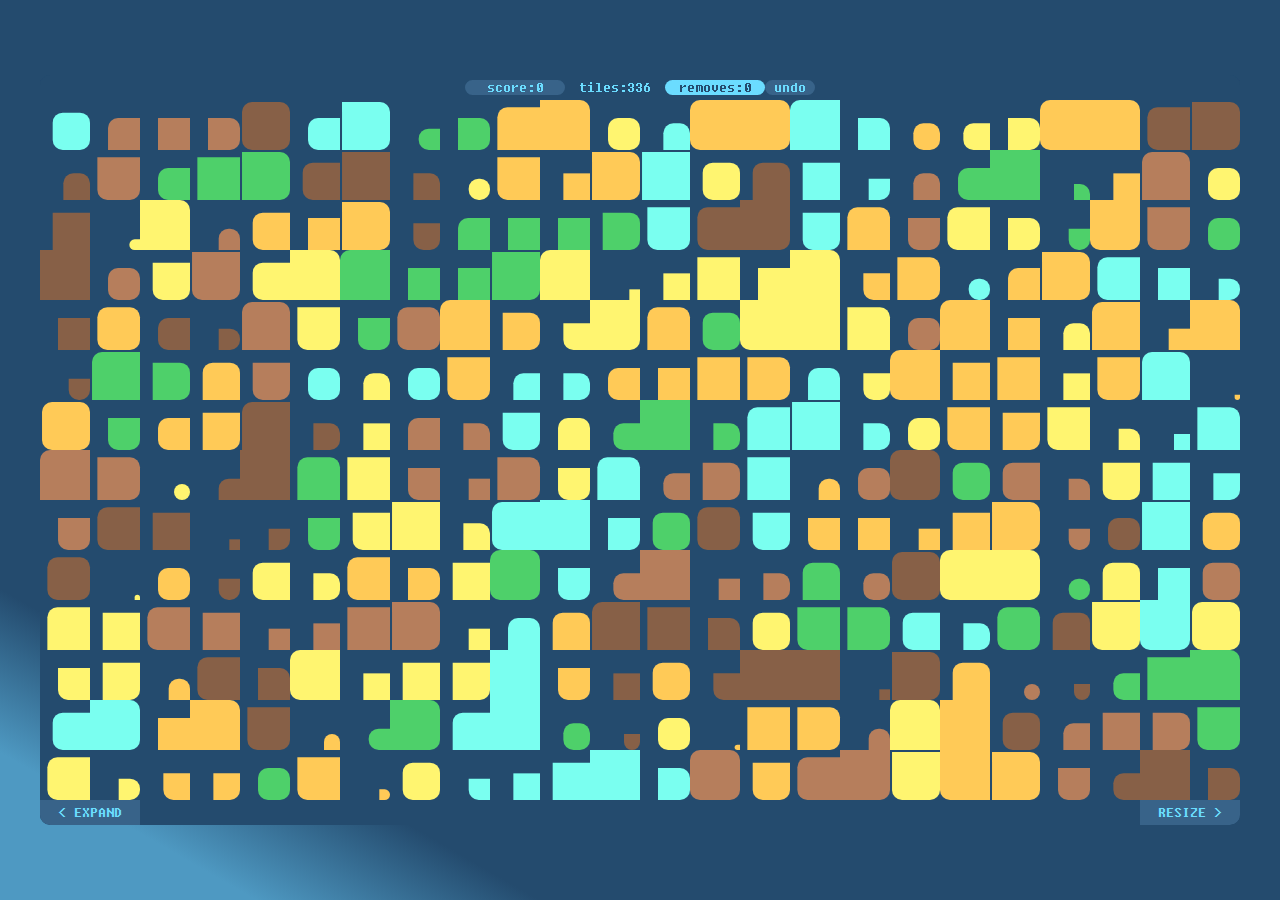
<file: index.html>
<!doctype html>
<html>
<head>
    <meta http-equiv="content-type" content="minimal-ui text/html; charset=utf-8">
    <meta name="viewport" content="width=device-width, initial-scale=1, maximum-scale=1, user-scalable=no">
    <link rel="stylesheet" href="style-desktop.css" type="text/css" rel="stylesheet">

<script type="text/javascript">
if (screen.width <= 699) { document.location = "gameField.html"; }
</script>
<!-- Google tag (gtag.js) -->
<script async src="https://www.googletagmanager.com/gtag/js?id=G-05KJ6P2HW1"></script>
<script>
  window.dataLayer = window.dataLayer || [];
  function gtag(){dataLayer.push(arguments);}
  gtag('js', new Date());
  gtag('config', 'G-05KJ6P2HW1');
</script>
<!-- Google tag (gtag.js) -->    
</head>
<body>
<div id="bg">
    <div id="box">
  	<iframe id="gameFrame"></iframe>
 	 <a href="gameField.html"><div id="fullscreen" class="text">< EXPAND</div></a><div id="handle" class="text">RESIZE ></div>   
    </div>
   </div>
 <script src="frame.js"></script> 
</body>
</html>
</file>
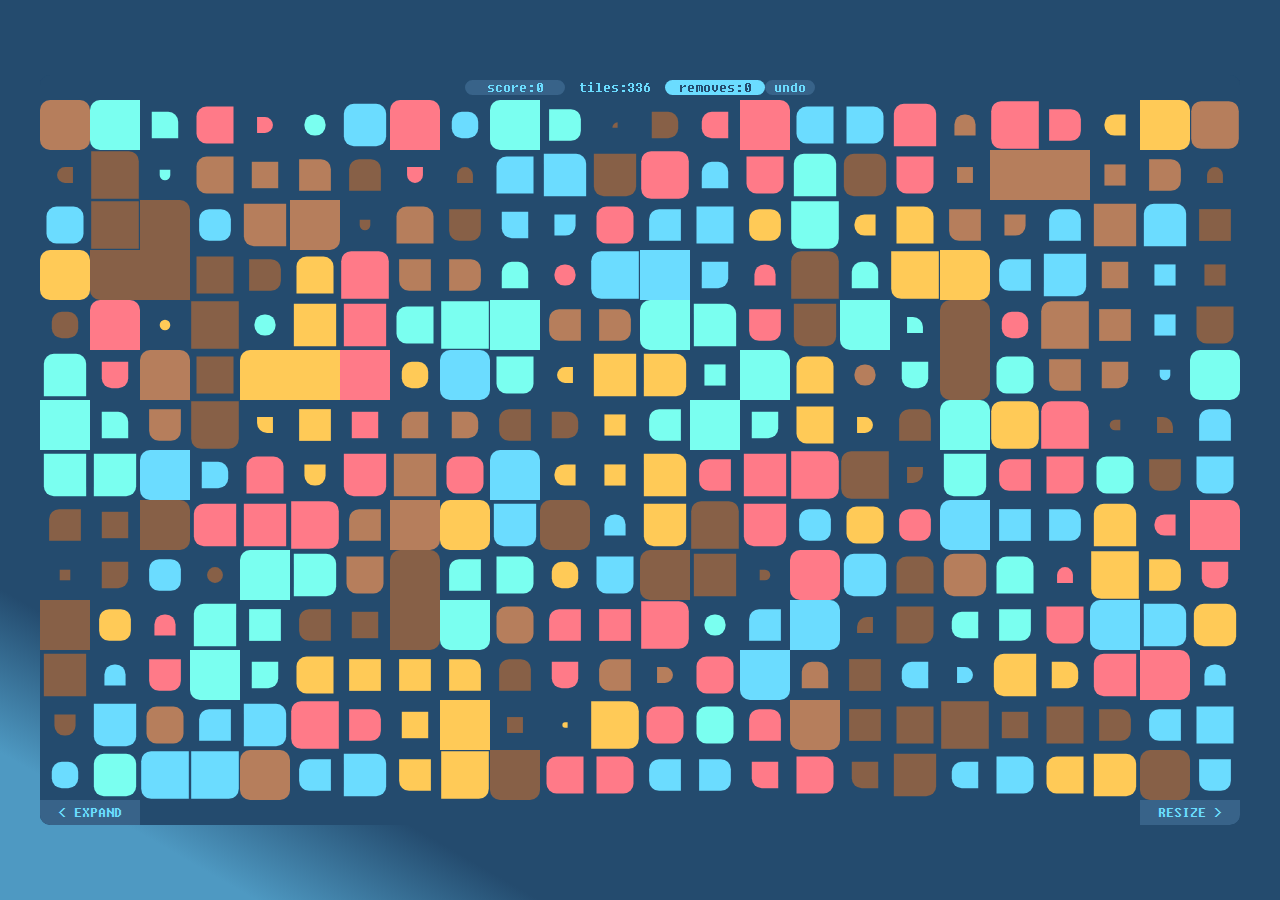
<file: game-desktop.html>
<!doctype html>
<html>
<head>
    <meta http-equiv="content-type" content="minimal-ui text/html; charset=utf-8">
    <meta name="viewport" content="width=device-width, initial-scale=1, maximum-scale=1, user-scalable=no">
    <link rel="stylesheet" href="style-desktop.css" type="text/css" rel="stylesheet">

<script type="text/javascript">
if (screen.width <= 699) { document.location = "gameField.html"; }
</script>

</head>
<body>
<div id="bg">
    <div id="box">
  	<iframe id="gameFrame"></iframe>
 	 <a href="gameField.html"><div id="fullscreen" class="text">< EXPAND</div></a><div id="handle" class="text">RESIZE ></div>   
    </div>
   </div>
 <script src="frame.js"></script> 
</body>
</html>
</file>
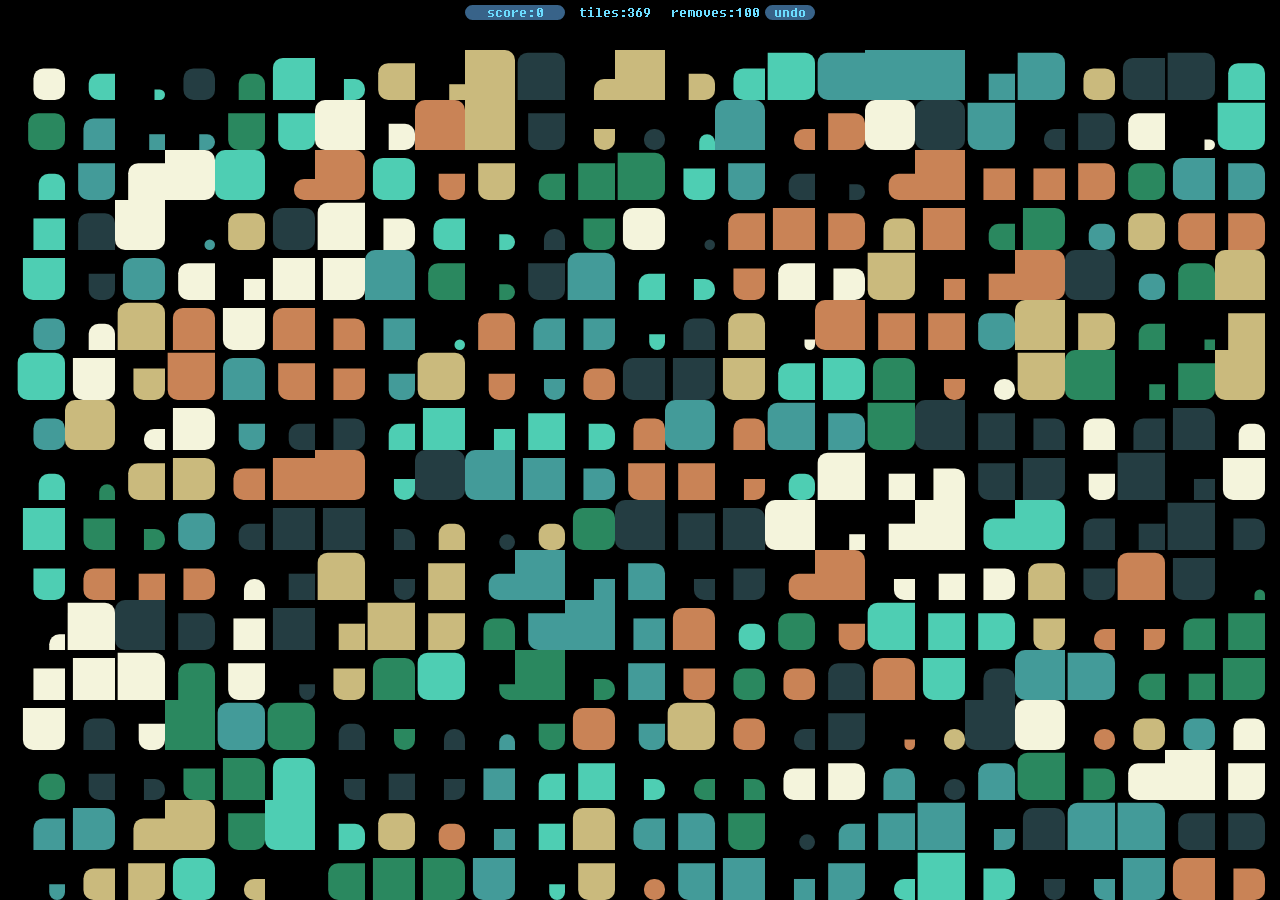
<file: gameField-night.html>
<!doctype html>
<html>
<head>
    <meta http-equiv="content-type" content="minimal-ui text/html; charset=utf-8">
    <meta name="viewport" content="width=device-width, initial-scale=1, maximum-scale=1, user-scalable=no">
    <link rel="stylesheet" href="style-night.css" type="text/css" rel="stylesheet">
</head>
<body>
<canvas id="scoreField"></canvas>
<canvas id="gameField"></canvas>
</body>
<script src="tilefall-night.js"></script>
</html>
</file>
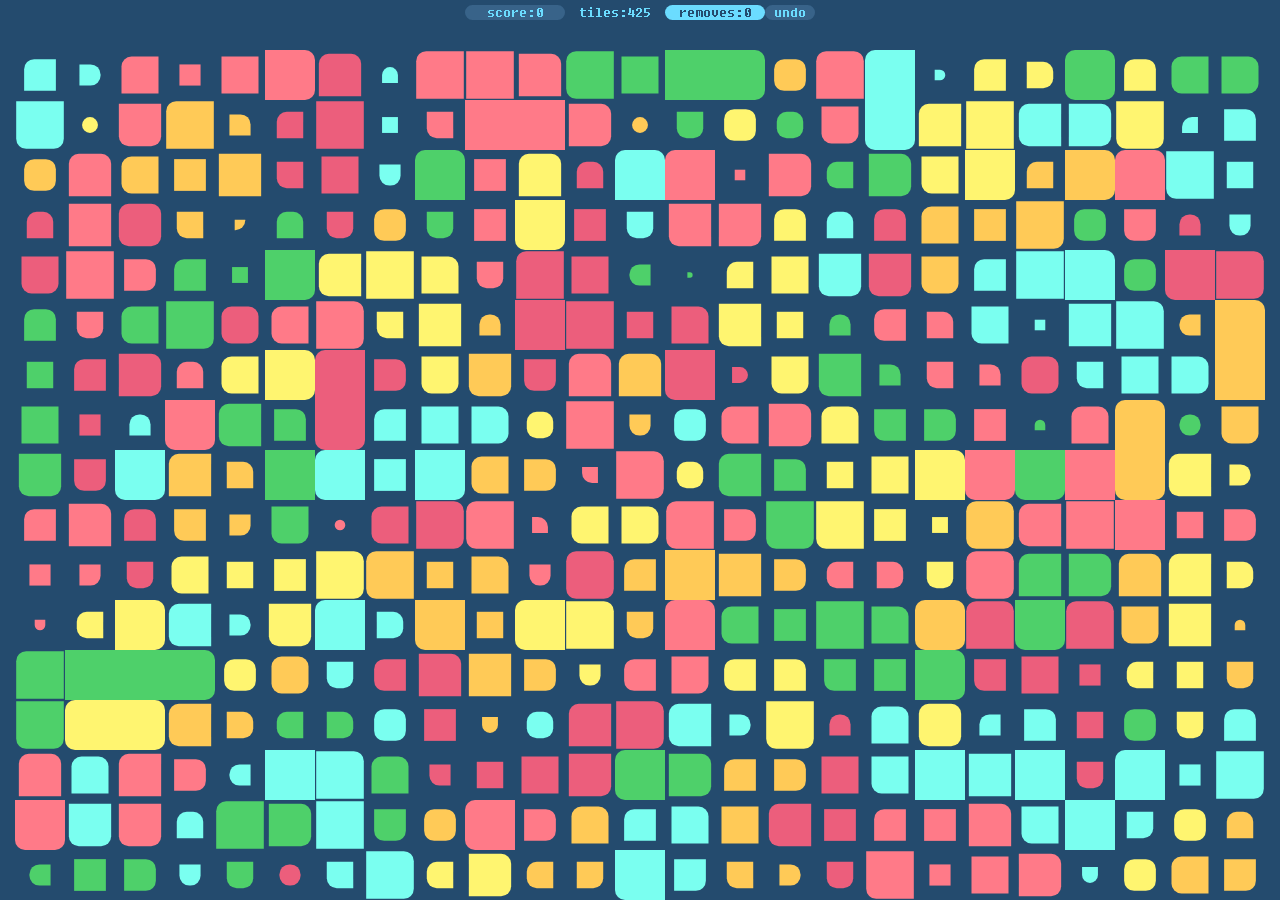
<file: gameField.html>
<!doctype html>
<html>
<head>
    <meta http-equiv="content-type" content="minimal-ui text/html; charset=utf-8">
    <meta name="viewport" content="width=device-width, initial-scale=1, maximum-scale=1, user-scalable=no">
    <link rel="stylesheet" href="style.css" type="text/css" rel="stylesheet">
</head>
<body>
<canvas id="scoreField"></canvas>
<canvas id="gameField"></canvas>
</body>
<script src="tilefall.js"></script>
</html>
</file>
<file: style-desktop.css>
/* Global Styles */
    body,html {
    padding: 0;
    margin: 0;
    background: rgb(78,153,194);
    height: 100%;
    overflow: hidden;
    font-family: fixedSysEx;
    font-size: 16px;
    }

     @font-face {
    font-smooth: never;
    font-family: fixedSysEx;
    src: url(FSEX300.ttf);
}   

#bg {
    background: rgb(78,153,194);
    background: linear-gradient(30deg, rgba(78,153,194,1) 0%, rgba(78,153,194,1) 9%, rgba(36,75,110,1) 19%, rgba(36,75,110,1) 100%);
    height: 100%;
    
}

#gameFrame {
    border:0;
 }

#box {
    position: relative; 
    background-color: #244b6e;
    overflow: hidden;
    border-radius: 10px;
}


#handle {
    cursor: se-resize;
    right: 0px;
    border-bottom-right-radius: 10px;
    }

#fullscreen {
    left: 0px;
    border-bottom-left-radius: 10px;
    cursor: pointer;
}

.text {
    position:absolute;
    bottom: 0px;
    background-color: #386389;
    width: 100px;
    height: 25px;
    line-height: 25px;
    text-align: center;
    color: #6bdcff;
    -webkit-user-select: none;
    -moz-user-select: none;   
    -ms-user-select: none;    
    user-select: none;    

}
</file>
<file: style-night.css>
/* Global Styles */
    body,html {
    padding: 0;
    margin: 0;
   /* background: #244b6e; */
   /* background: #0d1826; */
    background: black;
    overflow: hidden;
    }

    @font-face {
    font-smooth: never;
    font-family: fixedSysEx;
    src: url(FSEX300.ttf);
}
    
    #gameField, #scoreField {
    display: block;
    margin: auto;
    } 

    #gameField {
    position: fixed;
    right: 0;
    left: 0;
    bottom: 0;
    }
</file>
<file: style.css>
/* Global Styles */
    body,html {
    padding: 0;
    margin: 0;
    background: #244b6e;
    overflow: hidden;
    }

    @font-face {
    font-smooth: never;
    font-family: fixedSysEx;
    src: url(FSEX300.ttf);
}
    
    #gameField, #scoreField {
    display: block;
    margin: auto;
    } 

    #gameField {
    position: fixed;
    right: 0;
    left: 0;
    bottom: 0;
    }
</file>
